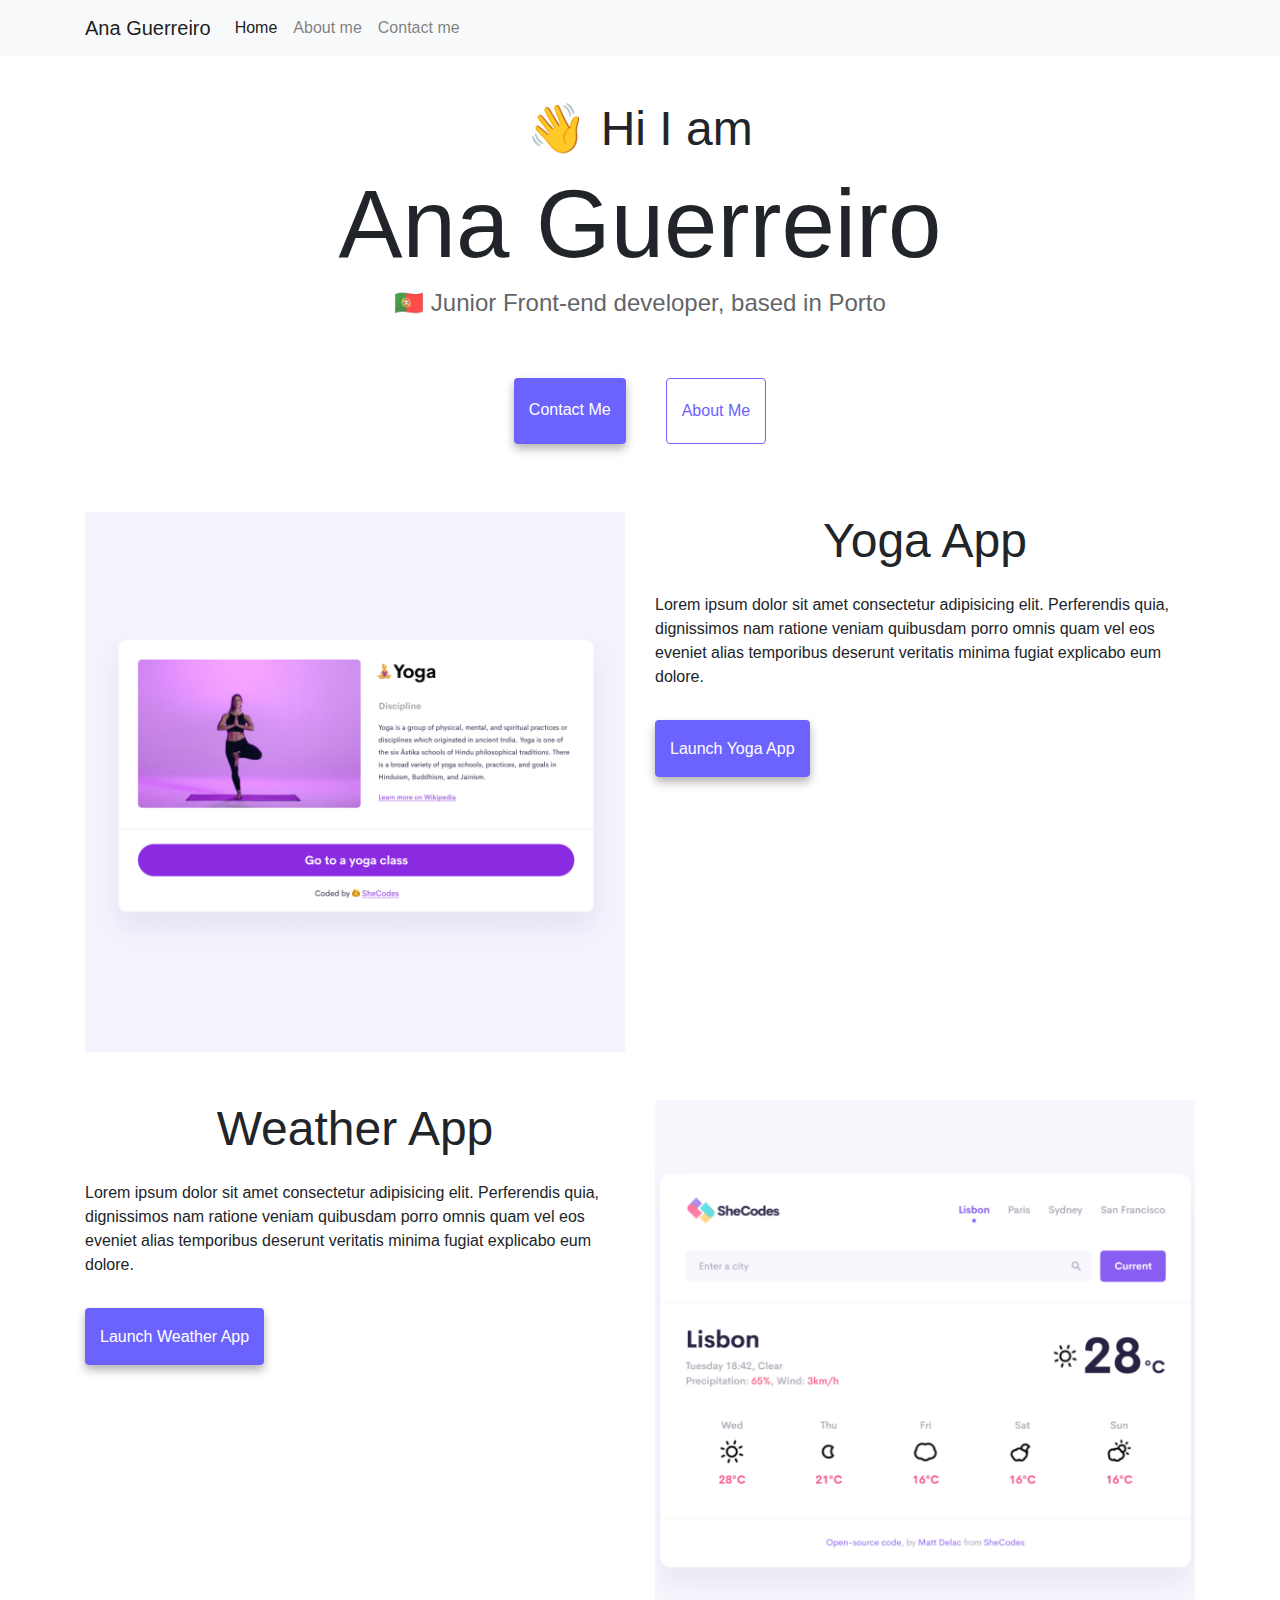
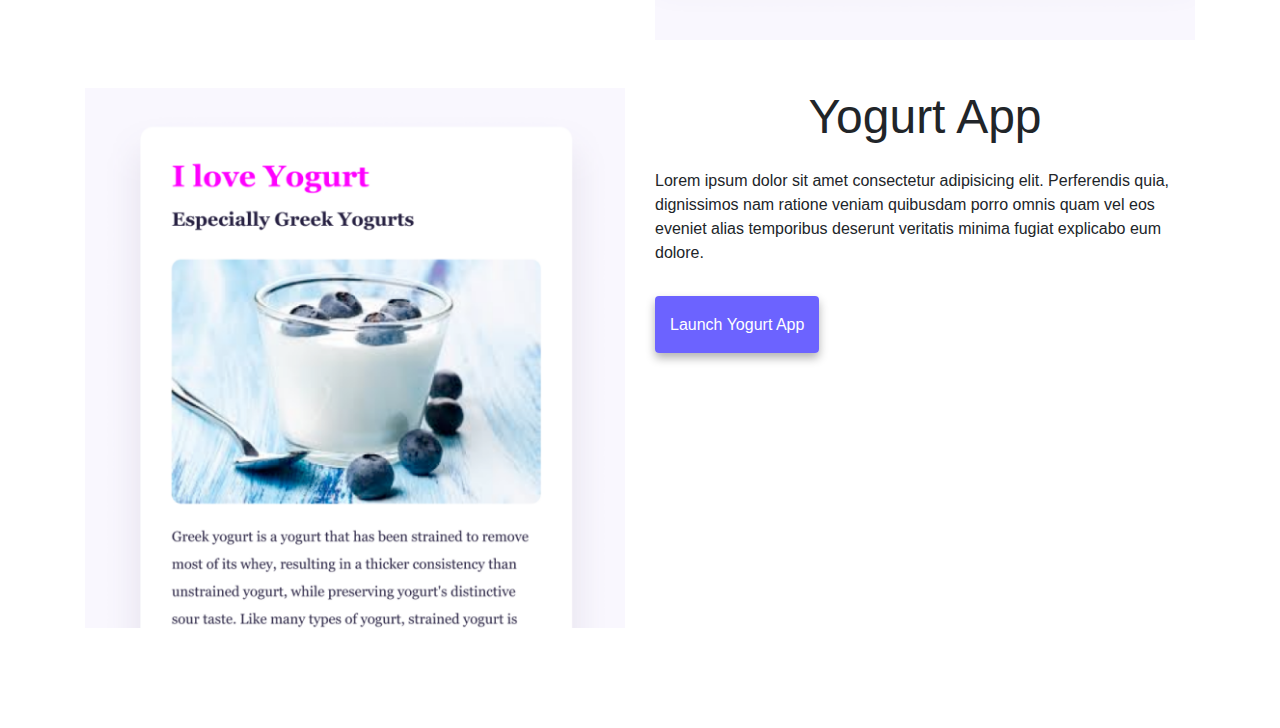
<file: index.html>
<!DOCTYPE html>
<html lang="en">

<head>
    <meta charset="UTF-8" />
    <meta http-equiv="X-UA-Compatible" content="IE=edge" />
    <meta name="viewport" content="width=device-width, initial-scale=1.0" />
    <meta name="description" content="Ana Guerreiro, Front-end Developer and her projects">
    <link rel="stylesheet" href="https://cdn.jsdelivr.net/npm/bootstrap@4.3.1/dist/css/bootstrap.min.css"
        integrity="sha384-ggOyR0iXCbMQv3Xipma34MD+dH/1fQ784/j6cY/iJTQUOhcWr7x9JvoRxT2MZw1T" crossorigin="anonymous" />
    <link rel="stylesheet" href="/style.css" />
    <title>Ana Guerreiro, Front-end developer</title>
</head>

<!-- Google tag (gtag.js) -->
<script async src="https://www.googletagmanager.com/gtag/js?id=G-BLPRMKMZGB"></script>
<script>
    window.dataLayer = window.dataLayer || [];
    function gtag() { dataLayer.push(arguments); }
    gtag('js', new Date());

    gtag('config', 'G-BLPRMKMZGB');
</script>

<body>
    <header>
        <nav class="navbar navbar-expand-lg navbar-light bg-light top-fixed">
            <div class="container">
                <a class="navbar-brand" href="/">Ana Guerreiro</a>
                <button class="navbar-toggler" type="button" data-toggle="collapse" data-target="#navbarNav"
                    aria-controls="navbarNav" aria-expanded="false" aria-label="Toggle navigation">
                    <span class="navbar-toggler-icon"></span>
                </button>
                <div class="collapse navbar-collapse" id="navbarNav">
                    <ul class="navbar-nav">
                        <li class="nav-item active">
                            <a class="nav-link" href="#">Home <span class="sr-only">(current)</span></a>
                        </li>
                        <li class="nav-item">
                            <a class="nav-link" href="/about.html">About me</a>
                        </li>
                        <li class="nav-item">
                            <a class="nav-link" href="/about.html#contact">Contact me</a>
                        </li>
                    </ul>
                </div>
            </div>
        </nav>
    </header>
    <div class="basic_info">
        <h2>👋 Hi I am</h2>
        <h1>Ana Guerreiro</h1>
        <h3>🇵🇹 Junior Front-end developer, based in Porto</h3>
    </div>
    <div class="navigation-links mb-5">
        <a href="/about.html#contact" class="purple-link" title="Contact  Ana Guerreiro">Contact me</a>
        <a href="/about.html" class="white-link">About me</a>
    </div>
    <div class="container">
        <div class="row mb-5">
            <div class="col-md-6">
                <img src="images/yoga.png" alt="yoga site" class="img-fluid d-none d-sm-block" />
            </div>
            <div class="col-md-6">
                <h2 class="mb-4">Yoga App</h2>
                <p class="mb-5">
                    Lorem ipsum dolor sit amet consectetur adipisicing elit. Perferendis
                    quia, dignissimos nam ratione veniam quibusdam porro omnis quam vel
                    eos eveniet alias temporibus deserunt veritatis minima fugiat
                    explicabo eum dolore.
                </p>
                <a href="#" class="purple-link">Launch Yoga App</a>
            </div>
        </div>
        <div class="row mb-5">
            <div class="col-md-6">
                <h2 class="mb-4">Weather App</h2>
                <p class="mb-5">
                    Lorem ipsum dolor sit amet consectetur adipisicing elit. Perferendis
                    quia, dignissimos nam ratione veniam quibusdam porro omnis quam vel
                    eos eveniet alias temporibus deserunt veritatis minima fugiat
                    explicabo eum dolore.
                </p>
                <a href="#" class="purple-link">Launch Weather App</a>
            </div>
            <div class="col-md-6">
                <img src="images/weather.png" alt="Weather app" class="img-fluid d-none d-sm-block" />
            </div>
        </div>
        <div class="row">
            <div class="col-md-6">
                <img src="images/yogurt.png" alt="Yogurt app" class="img-fluid d-none d-sm-block" />
            </div>
            <div class="col-md-6">
                <h2 class="mb-4">Yogurt App</h2>
                <p class="mb-5">
                    Lorem ipsum dolor sit amet consectetur adipisicing elit. Perferendis
                    quia, dignissimos nam ratione veniam quibusdam porro omnis quam vel
                    eos eveniet alias temporibus deserunt veritatis minima fugiat
                    explicabo eum dolore.
                </p>
                <a href="#" class="purple-link">Launch Yogurt App</a>
            </div>
        </div>
    </div>

    <script src="https://code.jquery.com/jquery-3.3.1.slim.min.js"
        integrity="sha384-q8i/X+965DzO0rT7abK41JStQIAqVgRVzpbzo5smXKp4YfRvH+8abtTE1Pi6jizo"
        crossorigin="anonymous"></script>
    <script src="https://cdn.jsdelivr.net/npm/popper.js@1.14.7/dist/umd/popper.min.js"
        integrity="sha384-UO2eT0CpHqdSJQ6hJty5KVphtPhzWj9WO1clHTMGa3JDZwrnQq4sF86dIHNDz0W1"
        crossorigin="anonymous"></script>
    <script src="https://cdn.jsdelivr.net/npm/bootstrap@4.3.1/dist/js/bootstrap.min.js"
        integrity="sha384-JjSmVgyd0p3pXB1rRibZUAYoIIy6OrQ6VrjIEaFf/nJGzIxFDsf4x0xIM+B07jRM"
        crossorigin="anonymous"></script>
</body>

</html>
</file>
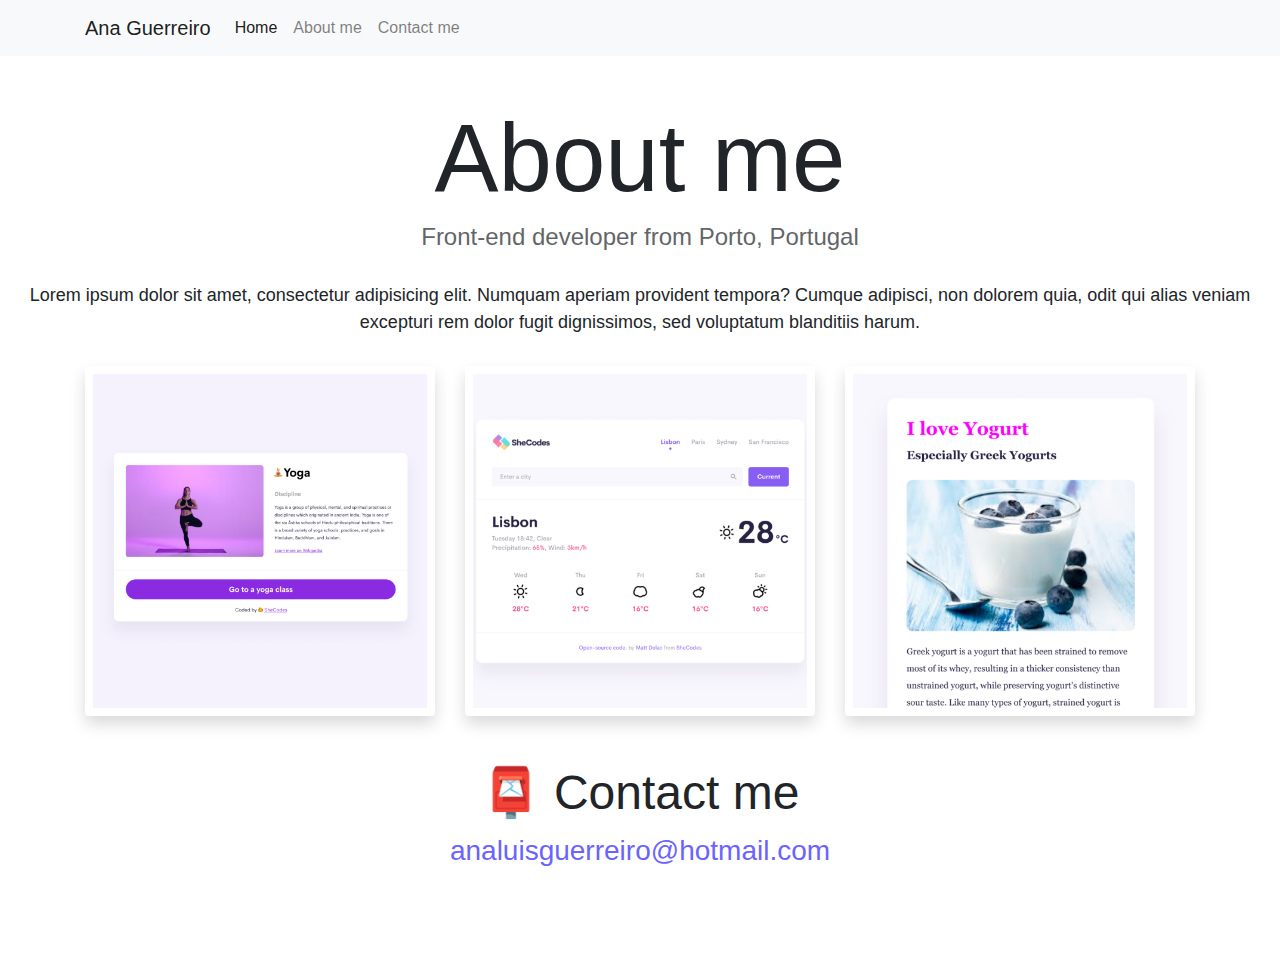
<file: about.html>
<!DOCTYPE html>
<html lang="en">

<head>
    <meta charset="UTF-8" />
    <meta http-equiv="X-UA-Compatible" content="IE=edge" />
    <meta name="viewport" content="width=device-width, initial-scale=1.0" />
    <link rel="stylesheet" href="https://cdn.jsdelivr.net/npm/bootstrap@4.3.1/dist/css/bootstrap.min.css"
        integrity="sha384-ggOyR0iXCbMQv3Xipma34MD+dH/1fQ784/j6cY/iJTQUOhcWr7x9JvoRxT2MZw1T" crossorigin="anonymous" />
    <link rel="stylesheet" href="/style.css" />
    <title>About Ana Guerreiro</title>
</head>

<!-- Google tag (gtag.js) -->
<script async src="https://www.googletagmanager.com/gtag/js?id=G-BLPRMKMZGB"></script>
<script>
    window.dataLayer = window.dataLayer || [];
    function gtag() { dataLayer.push(arguments); }
    gtag('js', new Date());

    gtag('config', 'G-BLPRMKMZGB');
</script>

<body>
    <header>
        <nav class="navbar navbar-expand-lg navbar-light bg-light top-fixed d-print">
            <div class="container">
                <a class="navbar-brand" href="/">Ana Guerreiro</a>
                <button class="navbar-toggler" type="button" data-toggle="collapse" data-target="#navbarNav"
                    aria-controls="navbarNav" aria-expanded="false" aria-label="Toggle navigation">
                    <span class="navbar-toggler-icon"></span>
                </button>
                <div class="collapse navbar-collapse" id="navbarNav">
                    <ul class="navbar-nav">
                        <li class="nav-item active">
                            <a class="nav-link" href="/">Home <span class="sr-only">(current)</span></a>
                        </li>
                        <li class="nav-item">
                            <a class="nav-link" href="/about.html">About me</a>
                        </li>
                        <li class="nav-item">
                            <a class="nav-link" href="/about.html#contact">Contact me</a>
                        </li>
                    </ul>
                </div>
            </div>
        </nav>
    </header>
    <h1>About me</h1>
    <h3>Front-end developer from Porto, Portugal</h3>
    <div class="about-paragraphs text-center">
        <p>
            Lorem ipsum dolor sit amet, consectetur adipisicing elit. Numquam
            aperiam provident tempora? Cumque adipisci, non dolorem quia, odit qui
            alias veniam excepturi rem dolor fugit dignissimos, sed voluptatum
            blanditiis harum.
        </p>
    </div>
    <div class="container">
        <div class="row mb-5">
            <div class="col-md-4">
                <img src="images/yoga.png" alt="Yoga site" class="img-fluid p-2 rounded shadow" />
            </div>
            <div class="col-md-4">
                <img src="images/weather.png" alt="Weather app" class="img-fluid p-2 rounded shadow" />
            </div>
            <div class="col-md-4">
                <img src="images/yogurt.png" alt="Yogurt app" class="img-fluid p-2 rounded shadow" />
            </div>
        </div>
    </div>
    <div id="contact">
        <h2>📮 Contact me</h2>
        <a href="mailto:analuisguerreiro@hotmail.com" class="email-link">
            analuisguerreiro@hotmail.com
        </a>
    </div>

    <script src="https://code.jquery.com/jquery-3.3.1.slim.min.js"
        integrity="sha384-q8i/X+965DzO0rT7abK41JStQIAqVgRVzpbzo5smXKp4YfRvH+8abtTE1Pi6jizo"
        crossorigin="anonymous"></script>
    <script src="https://cdn.jsdelivr.net/npm/popper.js@1.14.7/dist/umd/popper.min.js"
        integrity="sha384-UO2eT0CpHqdSJQ6hJty5KVphtPhzWj9WO1clHTMGa3JDZwrnQq4sF86dIHNDz0W1"
        crossorigin="anonymous"></script>
    <script src="https://cdn.jsdelivr.net/npm/bootstrap@4.3.1/dist/js/bootstrap.min.js"
        integrity="sha384-JjSmVgyd0p3pXB1rRibZUAYoIIy6OrQ6VrjIEaFf/nJGzIxFDsf4x0xIM+B07jRM"
        crossorigin="anonymous"></script>
</body>

</html>
</file>
<file: style.css>
:root {
  --primary-color: #6c63ff;
  --secondary-color: #f5f2fe;
  --box-shadow: 0 5px 10px rgba(0, 0, 0, 0.3);
}

@media (max-width: 576px) {
  body {
    text-align: center !important;
  }
  h1 {
    font-size: 50px !important;
  }
  h2 {
    font-size: 32px !important;
  }

  .container {
    padding-right: 15px;
    padding-left: 15px;
    margin-right: auto;
    margin-left: auto;
  }
}

@media (min-width: 576px) {
  .container .row .col-md-6 {
    flex-basis: 50%;
    max-width: 50%;
  }
}

body {
  max-width: 100%;
  margin: 100px 0;
}

h1,
h2,
h3 {
  text-align: center;
}

h1 {
  font-size: 96px;
}

h2 {
  font-size: 48px;
}

h3 {
  font-size: 24px;
  opacity: 0.7;
}

a:hover {
  color: black;
}

.top-fixed {
  position: fixed;
  top: 0;
  left: 0;
  right: 0;
  z-index: 1000;
}

.navigation-links {
  display: flex;
  margin-top: 40px;
  justify-content: center;
}

.navigation-links a {
  margin: 20px;
  border-radius: 4px;
  padding: 20px 15px;
  text-decoration: none;
  text-transform: capitalize;
}

.purple-link {
  border-radius: 4px;
  padding: 20px 15px;
  text-decoration: none !important;
  text-transform: capitalize;
  background: var(--primary-color);
  box-shadow: var(--box-shadow);
  color: white;
}

.white-link {
  color: var(--primary-color);
  border: 1px solid var(--primary-color);
}

.homepage-link {
  color: var(--primary-color);
  text-align: center;
  display: block;
}

.about-paragraphs p {
  margin: 30px 10px;
  font-size: 18px;
}

.email-link {
  display: flex;
  justify-content: center;
  color: var(--primary-color);
  font-size: 28px;
  text-decoration: none;
}

.email-link:hover {
  text-decoration: underline;
}
</file>
